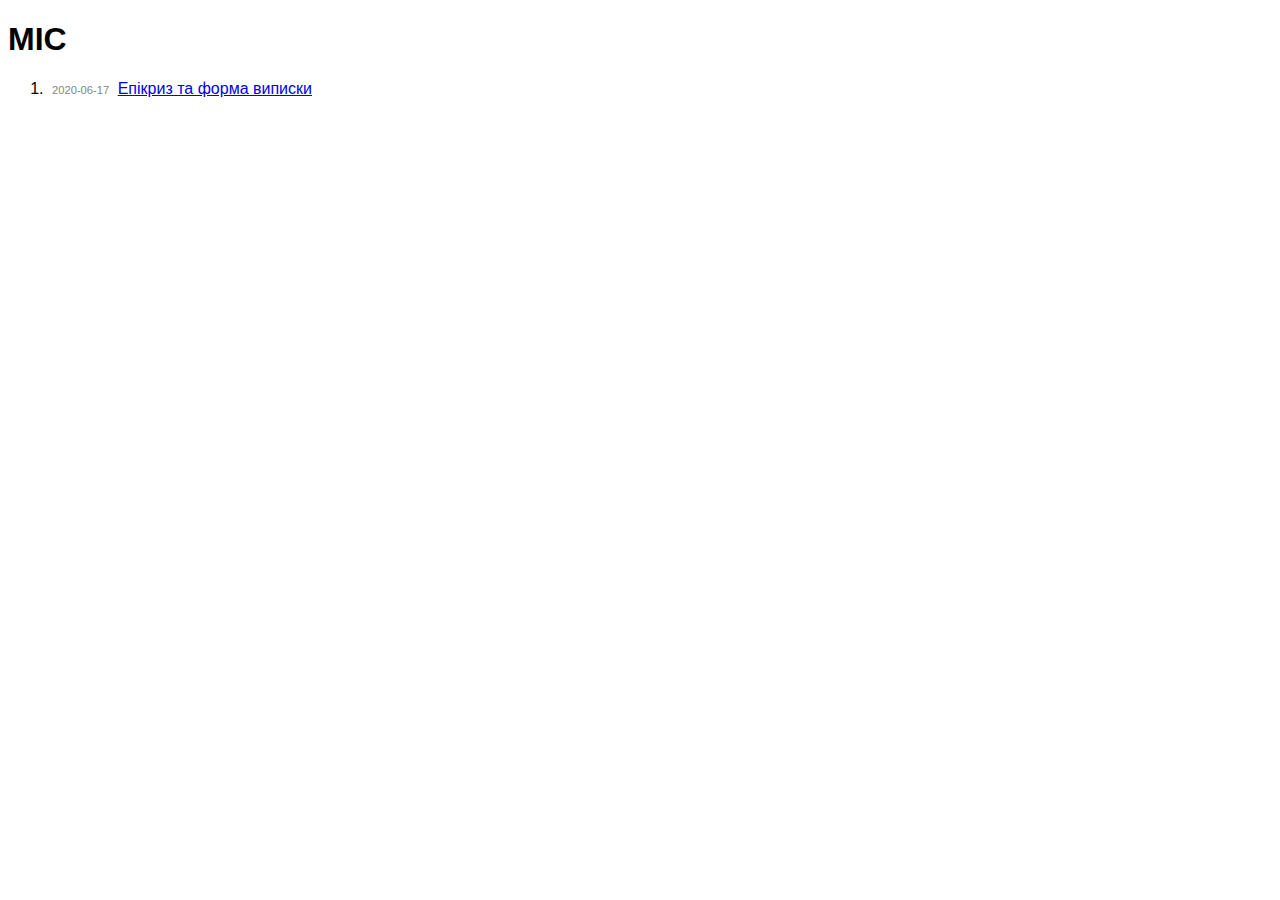
<file: index.html>
<!DOCTYPE html>
<html lang="uk">
<head>
	<meta charset="utf-8">
	<title>МІС</title>
	<link rel="stylesheet" type="text/css" href="styles.css">
</head>
<body>
</body>
	<h1>МІС</h1>
	<ol>
		<li><span class="date">2020-06-17</span> <a href="epikriz.html">Епікриз та форма виписки</a></li>
	</ol>
</body>
</html>
</file>
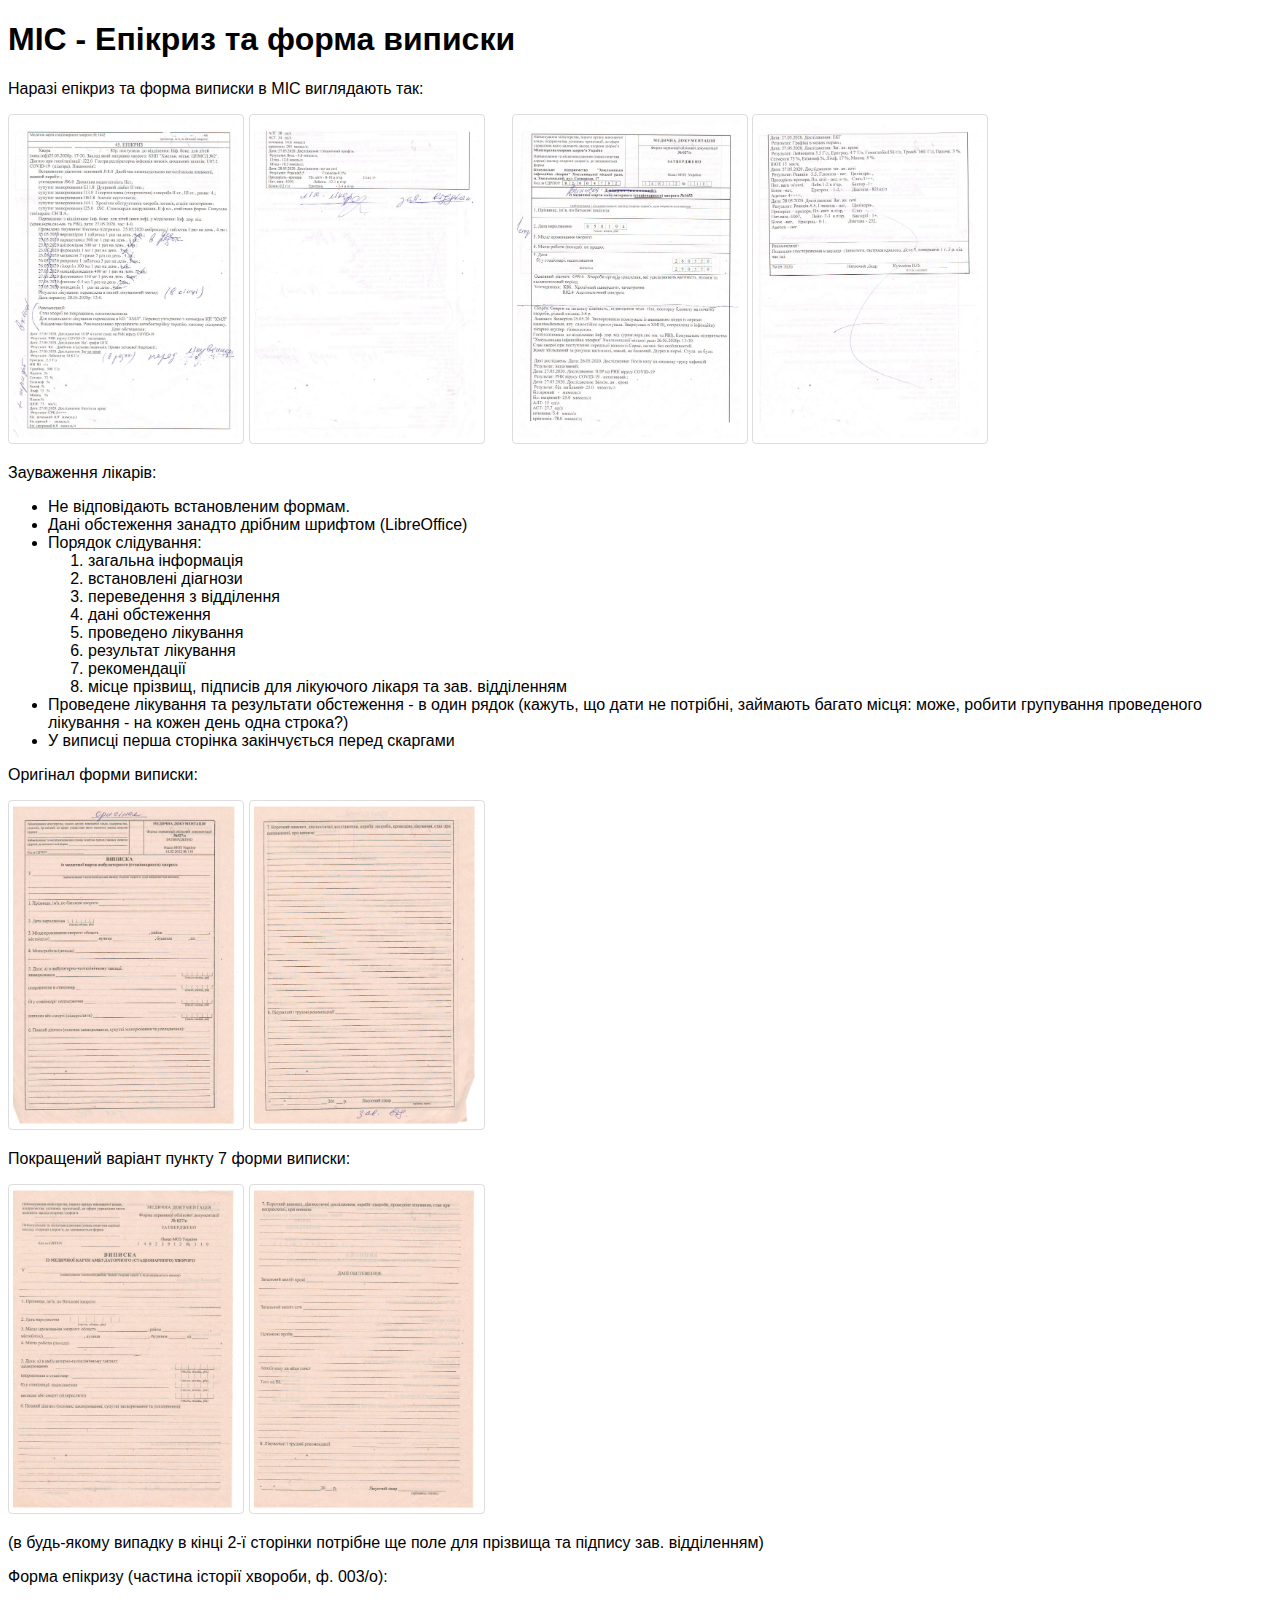
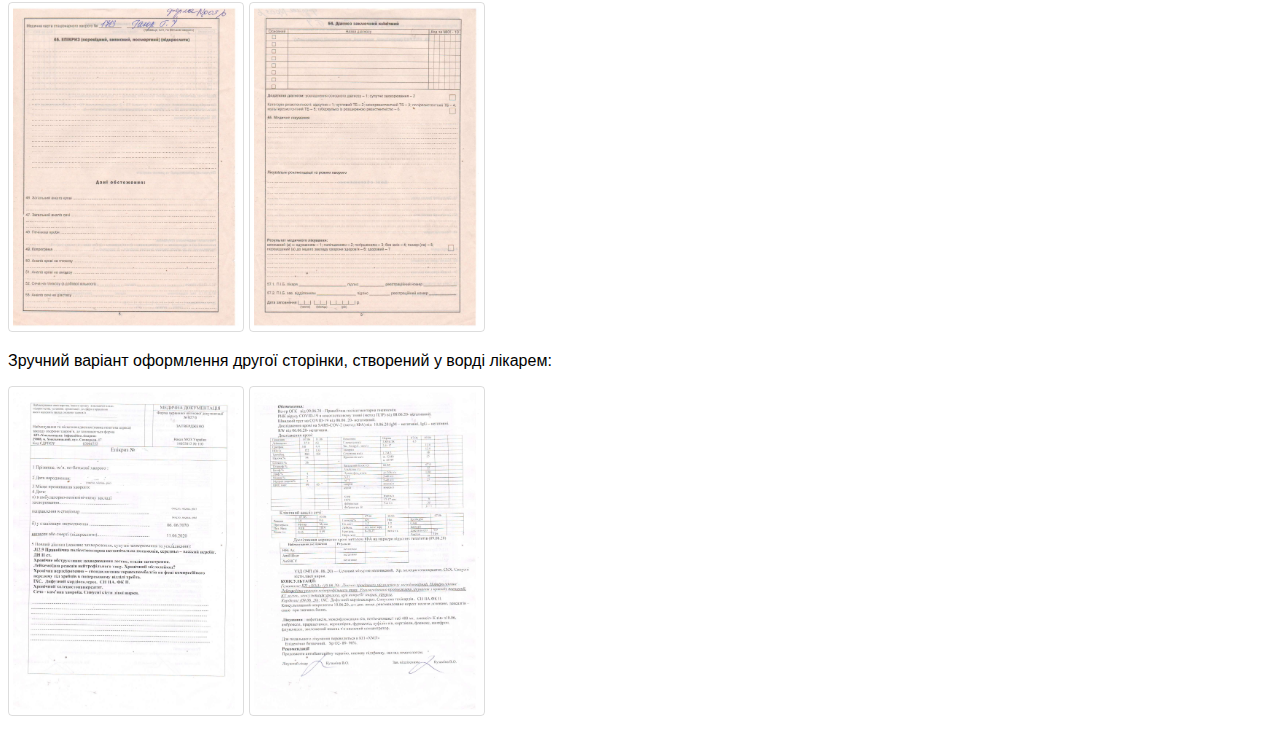
<file: epikriz.html>
<!DOCTYPE html>
<html lang="uk">
<head>
	<meta charset="utf-8">
	<title>МІС - Епікриз та форма виписки</title>
	<link rel="stylesheet" type="text/css" href="styles.css">
</head>
<body>
</body>
	<h1>МІС - Епікриз та форма виписки</h1>
	<p>Наразі епікриз та форма виписки в МІС виглядають так:</p>
	<p>
		<a href="img/epikriz_009.jpg" target="_blank"><img class="thumb320" src="img/epikriz_009.jpg" alt="Епікриз в МІС, стор. 1"></a>
		<a href="img/epikriz_010.jpg" target="_blank"><img class="thumb320" src="img/epikriz_010.jpg" alt="Епікриз в МІС, стор. 2"></a>
		&nbsp;&nbsp;&nbsp;&nbsp;
		<a href="img/epikriz_011.jpg" target="_blank"><img class="thumb320" src="img/epikriz_011.jpg" alt="Форма виписки в МІС, стор. 1"></a>
		<a href="img/epikriz_012.jpg" target="_blank"><img class="thumb320" src="img/epikriz_012.jpg" alt="Форма виписки, стор. 2"></a>
	</p>
	<p>Зауваження лікарів:</p>
	<ul>
		<li>Не відповідають встановленим формам.</li>
		<li>Дані обстеження занадто дрібним шрифтом (LibreOffice)</li>
		<li>
			Порядок слідування:
			<ol>
				<li>загальна інформація</li>
				<li>встановлені діагнози</li>
				<li>переведення з відділення</li>
				<li>дані обстеження</li>
				<li>проведено лікування</li>
				<li>результат лікування</li>
				<li>рекомендації</li>
				<li>місце прізвищ, підписів для лікуючого лікаря та зав. відділенням</li>
			</ol>
		</li>
		<li>Проведене лікування та результати обстеження - в один рядок (кажуть, що дати не потрібні, займають багато місця: може, робити групування проведеного лікування - на кожен день одна строка?)</li>
		<li>У виписці перша сторінка закінчується перед скаргами</li>
	</ul>
	<p>Оригінал форми виписки:</p>
	<p>
		<a href="img/epikriz_001.jpg" target="_blank"><img class="thumb320" src="img/epikriz_001.jpg" alt="Форма виписки, стор. 1"></a>
		<a href="img/epikriz_002.jpg" target="_blank"><img class="thumb320" src="img/epikriz_002.jpg" alt="Форма виписки, стор. 2"></a>
	</p>
	<p>Покращений варіант пункту 7 форми виписки:</p>
	<p>
		<a href="img/epikriz_003.jpg" target="_blank"><img class="thumb320" src="img/epikriz_003.jpg" alt="Форма виписки, стор. 1"></a>
		<a href="img/epikriz_004.jpg" target="_blank"><img class="thumb320" src="img/epikriz_004.jpg" alt="Форма виписки, стор. 2"></a>
	</p>
	<p>(в будь-якому випадку в кінці 2-ї сторінки потрібне ще поле для прізвища та підпису зав. відділенням)</p>
	<p>Форма епікризу (частина історії хвороби, ф. 003/о):</p>
	<p>
		<a href="img/epikriz_005.jpg" target="_blank"><img class="thumb320" src="img/epikriz_005.jpg" alt="Форма епікризу, стор. 1"></a>
		<a href="img/epikriz_006.jpg" target="_blank"><img class="thumb320" src="img/epikriz_006.jpg" alt="Форма епікризу, стор. 2"></a>
	</p>
	<p>Зручний варіант оформлення другої сторінки, створений у ворді лікарем:</p>
	<p>
		<a href="img/epikriz_007.jpg" target="_blank"><img class="thumb320" src="img/epikriz_007.jpg" alt="Форма епікризу, створена лікарем, стор. 1"></a>
		<a href="img/epikriz_008.jpg" target="_blank"><img class="thumb320" src="img/epikriz_008.jpg" alt="Форма епікризу, створена лікарем, стор. 2"></a>
	</p>
</body>
</html>
</file>
<file: styles.css>
body { font-family: sans-serif; }

img { display: inline-block; padding: 4px; border: 1px solid #0002; border-radius: 4px; }
a:hover img { border-color: #0006; }
img.thumb240 { max-height: 240px; }
img.thumb320 { max-height: 320px; }

.date { display: inline-block; padding: 0 4px; font-size: 70%; opacity: 0.5; }
</file>
